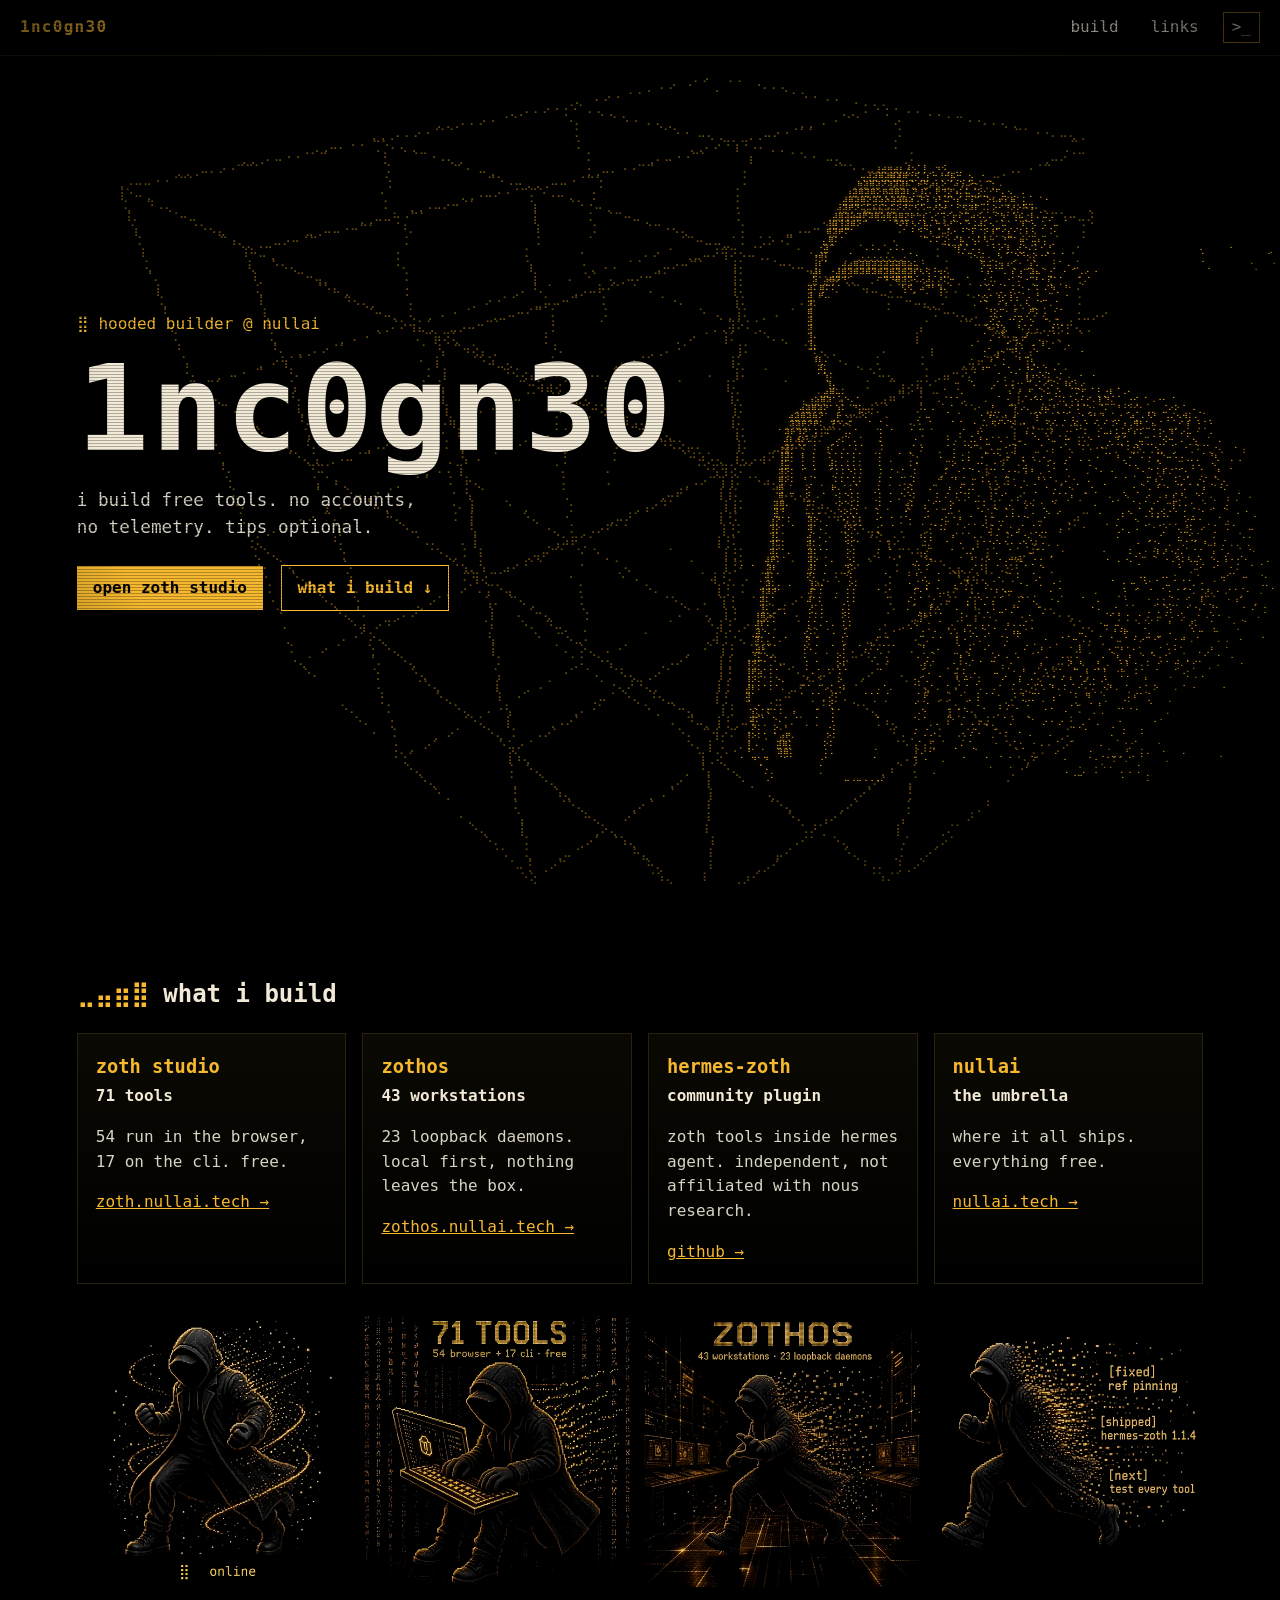
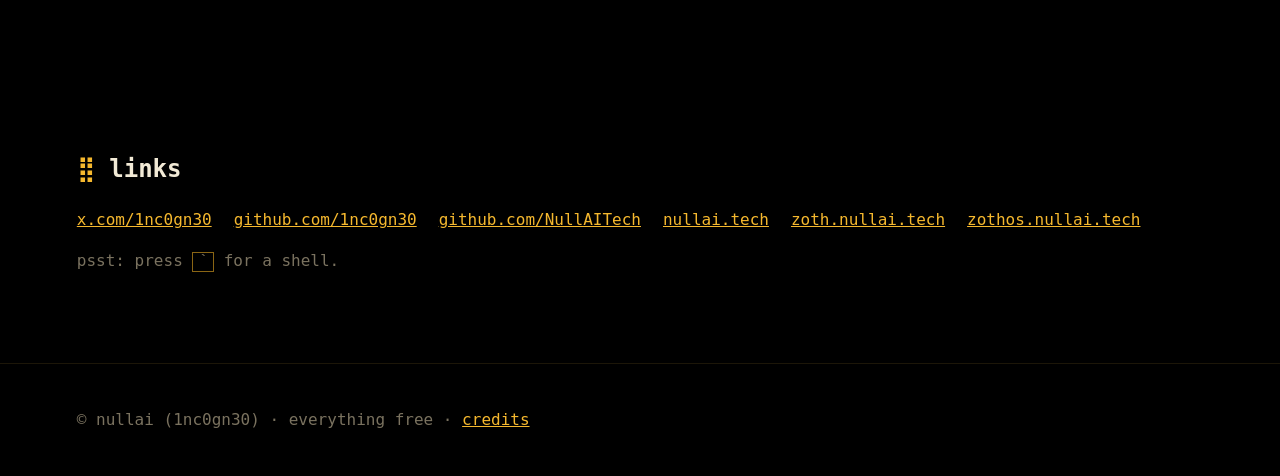
<file: index.html>
<!doctype html>
<html lang="en">
<head>
<meta charset="utf-8">
<meta name="viewport" content="width=device-width,initial-scale=1">
<title>1nc0gn30 · hooded builder @ nullai</title>
<meta name="description" content="1nc0gn30 builds free tools at nullai: zoth studio (71 tools), zothos (43 workstations), hermes-zoth. everything free, tips optional.">
<link rel="canonical" href="https://1nc0gn30.si/">
<meta name="theme-color" content="#000000">
<meta property="og:type" content="website">
<meta property="og:url" content="https://1nc0gn30.si/">
<meta property="og:title" content="1nc0gn30 · hooded builder @ nullai">
<meta property="og:description" content="zoth studio · zothos · hermes-zoth · nullai. everything free.">
<meta property="og:image" content="https://1nc0gn30.si/assets/og.jpg">
<meta property="og:image:width" content="1200"><meta property="og:image:height" content="630">
<meta property="og:image:alt" content="1nc0gn30 character board: a faceless hooded pixel-art hacker in gold on black">
<meta name="twitter:card" content="summary_large_image">
<meta name="twitter:site" content="@1nc0gn30">
<meta name="twitter:image" content="https://1nc0gn30.si/assets/og.jpg">
<link rel="icon" href="assets/avatar.jpg">
<link rel="stylesheet" href="style.css">
<script type="application/ld+json">{"@context":"https://schema.org","@type":"Person","name":"1nc0gn30","url":"https://1nc0gn30.si/","affiliation":{"@type":"Organization","name":"NullAI","url":"https://nullai.tech"},"sameAs":["https://x.com/1nc0gn30","https://github.com/1nc0gn30","https://github.com/NullAITech"]}</script>
</head>
<body>
<a class="skip" href="#main">skip to content</a>
<div class="crt" aria-hidden="true"></div>
<header class="bar">
  <a href="#top" class="logo glitch" data-t="1nc0gn30">1nc0gn30</a>
  <nav aria-label="sections"><a href="#build">build</a><a href="#links">links</a><button id="termBtn" type="button" aria-label="open terminal">&gt;_</button></nav>
</header>
<main id="main">
<section id="top" class="hero">
  <pre id="lattice" class="lattice" aria-hidden="true"></pre>
  <div class="hero-copy">
    <p class="kicker">⣿ hooded builder @ nullai</p>
    <h1 class="glitch" data-t="1nc0gn30">1nc0gn30</h1>
    <p class="lede">i build free tools. no accounts, no telemetry. tips optional.</p>
    <p class="cta"><a class="btn" href="https://zoth.nullai.tech">open zoth studio</a> <a class="btn ghost" href="#build">what i build ↓</a></p>
  </div>
  <figure class="sprite">
    <pre id="ghost" class="trail" aria-hidden="true"></pre>
    <img id="spriteImg" src="assets/hero.jpg" width="231" height="344" alt="1nc0gn30: a faceless hooded figure in a long dark coat, pixel-art style">
  </figure>
</section>

<section id="build" class="build">
  <h2><span aria-hidden="true">⣀⣤⣶⣿ </span>what i build</h2>
  <ul class="cards">
    <li class="card mosh"><h3>zoth studio</h3><p class="n">71 tools</p><p>54 run in the browser, 17 on the cli. free.</p><a href="https://zoth.nullai.tech">zoth.nullai.tech →</a></li>
    <li class="card mosh"><h3>zothos</h3><p class="n">43 workstations</p><p>23 loopback daemons. local first, nothing leaves the box.</p><a href="https://zothos.nullai.tech">zothos.nullai.tech →</a></li>
    <li class="card mosh"><h3>hermes-zoth</h3><p class="n">community plugin</p><p>zoth tools inside hermes agent. independent, not affiliated with nous research.</p><a href="https://github.com/1nc0gn30/hermes-zoth">github →</a></li>
    <li class="card mosh"><h3>nullai</h3><p class="n">the umbrella</p><p>where it all ships. everything free.</p><a href="https://nullai.tech">nullai.tech →</a></li>
    <!-- coming soon (repos private for now): skillcheck, ctxmap, agent-skills-atlas
    <li class="card mosh"><h3>skillcheck</h3><p>lint agent skill folders before you share them.</p><a href="https://github.com/NullAITech/skillcheck">github →</a></li>
    <li class="card mosh"><h3>ctxmap</h3><p>see which files eat an agent's context window.</p><a href="https://github.com/NullAITech/ctxmap">github →</a></li>
    <li class="card mosh"><h3>agent-skills-atlas</h3><p>uncommon mit-licensed agent skills.</p><a href="https://github.com/NullAITech/agent-skills-atlas">github →</a></li>
    -->
  </ul>
  <div class="strip" aria-label="recent posts">
    <img src="assets/post-01.jpg" alt="1nc0gn30 intro still" loading="lazy" width="512" height="512">
    <img src="assets/post-02.jpg" alt="zoth studio still" loading="lazy" width="512" height="512">
    <img src="assets/post-03.jpg" alt="zothos still" loading="lazy" width="512" height="512">
    <img src="assets/post-07.jpg" alt="build in public still" loading="lazy" width="512" height="512">
  </div>
</section>

<section id="links" class="links">
  <h2><span aria-hidden="true">⣿ </span>links</h2>
  <ul>
    <li><a href="https://x.com/1nc0gn30">x.com/1nc0gn30</a></li>
    <li><a href="https://github.com/1nc0gn30">github.com/1nc0gn30</a></li>
    <li><a href="https://github.com/NullAITech">github.com/NullAITech</a></li>
    <li><a href="https://nullai.tech">nullai.tech</a></li>
    <li><a href="https://zoth.nullai.tech">zoth.nullai.tech</a></li>
    <li><a href="https://zothos.nullai.tech">zothos.nullai.tech</a></li>
  </ul>
  <p class="hint">psst: press <kbd>`</kbd> for a shell.</p>
</section>
</main>
<footer><p>© nullai (1nc0gn30) · everything free · <a href="credits.html">credits</a></p></footer>

<dialog id="term" aria-label="terminal">
  <pre id="termOut" aria-live="polite"></pre>
  <form id="termForm" method="dialog"><label for="termIn">$</label><input id="termIn" autocomplete="off" spellcheck="false" aria-label="command"></form>
</dialog>
<script src="main.js" defer></script>
</body>
</html>
</file>
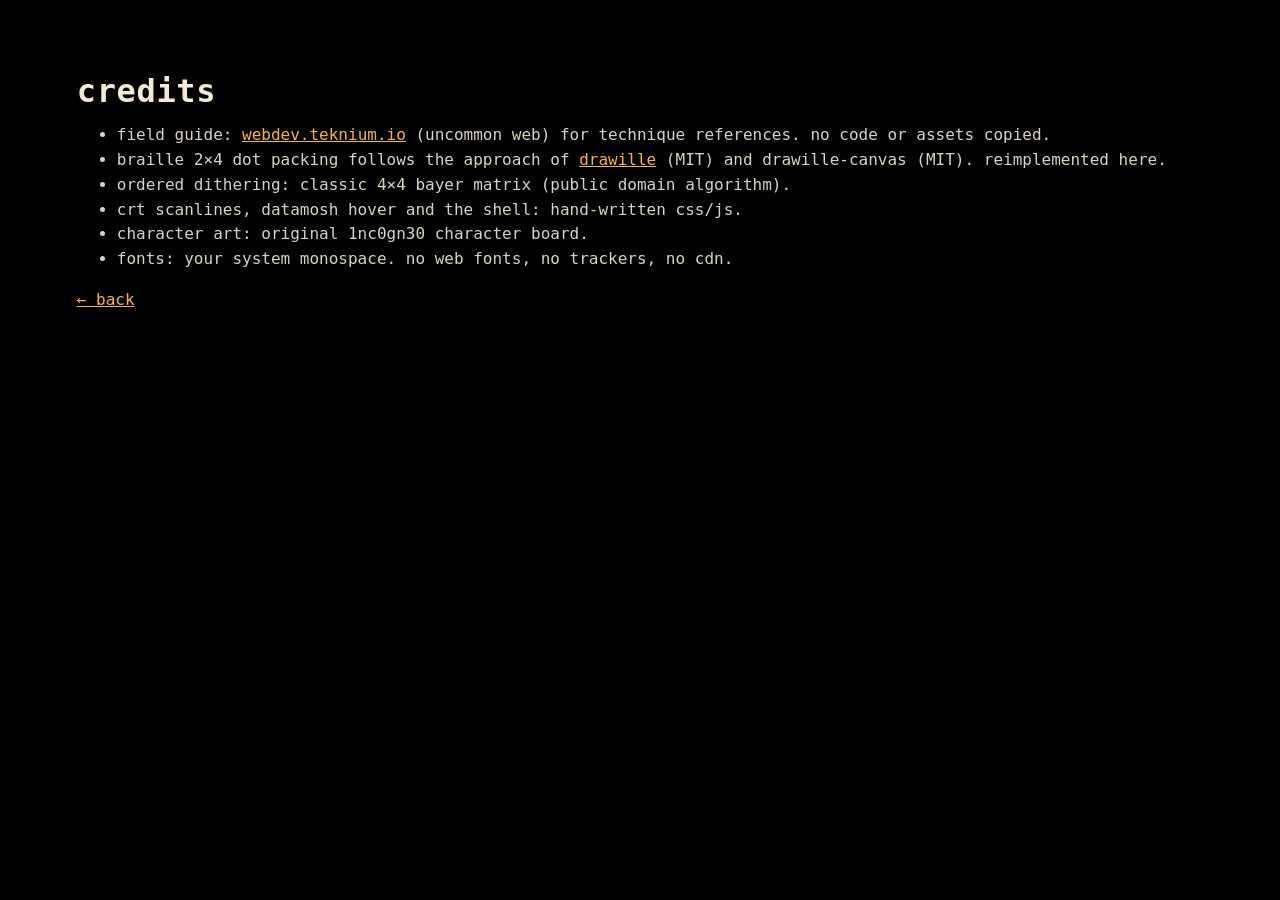
<file: credits.html>
<!doctype html><html lang="en"><head><meta charset="utf-8"><meta name="viewport" content="width=device-width,initial-scale=1"><title>credits · 1nc0gn30</title><link rel="stylesheet" href="style.css"></head><body><main id="main"><section>
<h1 style="font-size:2rem">credits</h1>
<ul>
<li>field guide: <a href="https://webdev.teknium.io">webdev.teknium.io</a> (uncommon web) for technique references. no code or assets copied.</li>
<li>braille 2×4 dot packing follows the approach of <a href="https://github.com/asciimoo/drawille">drawille</a> (MIT) and drawille-canvas (MIT). reimplemented here.</li>
<li>ordered dithering: classic 4×4 bayer matrix (public domain algorithm).</li>
<li>crt scanlines, datamosh hover and the shell: hand-written css/js.</li>
<li>character art: original 1nc0gn30 character board.</li>
<li>fonts: your system monospace. no web fonts, no trackers, no cdn.</li>
</ul><p><a href="/">← back</a></p></section></main></body></html>
</file>
<file: style.css>
:root{--g:#f5b82e;--g2:#8a6514;--bg:#000;--fg:#d9d3c4;--mono:ui-monospace,"JetBrains Mono","DejaVu Sans Mono",Menlo,Consolas,monospace}
*{box-sizing:border-box}html{scroll-behavior:smooth}
body{margin:0;background:var(--bg);color:var(--fg);font:16px/1.55 var(--mono);overflow-x:hidden}
a{color:var(--g)}a:focus-visible,button:focus-visible{outline:2px solid var(--g);outline-offset:3px}
.skip{position:absolute;left:-999px}.skip:focus{left:8px;top:8px;z-index:9;background:#000;padding:6px}
.crt{pointer-events:none;position:fixed;inset:0;z-index:5;background:repeating-linear-gradient(0deg,rgba(0,0,0,.28) 0 1px,transparent 1px 3px),radial-gradient(ellipse at center,transparent 60%,rgba(0,0,0,.6));mix-blend-mode:multiply;animation:flick 6s infinite steps(1)}
@keyframes flick{0%,97%{opacity:1}98%{opacity:.85}99%{opacity:1}}
.bar{position:sticky;top:0;z-index:4;display:flex;justify-content:space-between;align-items:center;padding:12px 20px;background:rgba(0,0,0,.75);backdrop-filter:blur(4px);border-bottom:1px solid #1c1608}
.logo{color:var(--g);text-decoration:none;font-weight:700;letter-spacing:.08em}
nav a,nav button{margin-left:16px;color:var(--fg);text-decoration:none;background:none;border:1px solid var(--g2);font:inherit;padding:2px 8px;cursor:pointer}nav a{border:0}
.hero{position:relative;min-height:92vh;display:grid;grid-template-columns:1.1fr .9fr;align-items:center;padding:40px 6vw;overflow:hidden}
.lattice{position:absolute;inset:0;margin:0;color:var(--g2);font:12px/12px var(--mono);opacity:.75;white-space:pre;overflow:hidden;user-select:none}
.hero-copy{position:relative;z-index:2}
.kicker{color:var(--g);margin:0}
h1{font-size:clamp(3rem,10vw,7.5rem);line-height:1;margin:.1em 0;color:#f2ead6;letter-spacing:.02em}
.lede{max-width:34ch;font-size:1.1rem}
.btn{display:inline-block;padding:10px 16px;background:var(--g);color:#000;text-decoration:none;font-weight:700;margin:6px 8px 0 0}.btn.ghost{background:none;color:var(--g);border:1px solid var(--g)}
.sprite{position:relative;z-index:2;margin:0;justify-self:center;width:min(420px,40vw);aspect-ratio:231/344}
.sprite img{position:absolute;inset:0;width:100%;height:100%;object-fit:contain;image-rendering:pixelated;opacity:0;transition:opacity .4s}
.trail{position:absolute;left:0;top:0;margin:0;color:var(--g);font:8px/8px var(--mono);white-space:pre;text-shadow:0 0 6px rgba(245,184,46,.45);overflow:visible}
.no-js .sprite img,.reduced .sprite img{opacity:1}
section{padding:72px 6vw}h2{color:#f2ead6;font-size:1.5rem}h2 span{color:var(--g)}
.cards{list-style:none;padding:0;display:grid;grid-template-columns:repeat(auto-fit,minmax(230px,1fr));gap:16px}
.card{border:1px solid #2a210c;padding:18px;background:linear-gradient(180deg,#0b0903,#000);position:relative}
.card h3{margin:0;color:var(--g)}.card .n{margin:.2em 0;color:#f2ead6;font-weight:700}
.mosh:hover,.mosh:focus-within{animation:mosh .45s steps(3) 2;text-shadow:2px 0 #f5b82e88,-2px 0 #6af2ff55}
@keyframes mosh{0%{clip-path:inset(0 0 0 0);transform:none}33%{clip-path:inset(12% 0 55% 0);transform:translateX(6px)}66%{clip-path:inset(60% 0 8% 0);transform:translateX(-5px)}100%{clip-path:inset(0);transform:none}}
.strip{display:grid;grid-template-columns:repeat(4,1fr);gap:8px;margin-top:28px}.strip img{width:100%;height:auto;filter:grayscale(.2) contrast(1.1);transition:filter .2s}.strip img:hover{filter:none}
.links ul{list-style:none;padding:0;display:flex;flex-wrap:wrap;gap:10px 22px}
.hint{color:#7a725f}kbd{border:1px solid var(--g2);padding:0 5px}
footer{padding:28px 6vw;border-top:1px solid #1c1608;color:#7a725f}
.glitch{position:relative}.glitch:hover::before,.glitch:hover::after{content:attr(data-t);position:absolute;left:0;top:0;width:100%;overflow:hidden}
.glitch:hover::before{color:#f5b82e;transform:translate(2px,-1px);clip-path:inset(0 0 60% 0)}.glitch:hover::after{color:#6af2ff;opacity:.6;transform:translate(-2px,1px);clip-path:inset(55% 0 0 0)}
dialog{background:#050402;color:var(--g);border:1px solid var(--g);width:min(680px,92vw);padding:14px;font:14px/1.45 var(--mono)}dialog::backdrop{background:rgba(0,0,0,.7)}
#termOut{margin:0 0 8px;max-height:50vh;overflow:auto;white-space:pre-wrap}
#termForm{display:flex;gap:8px}#termIn{flex:1;background:none;border:0;color:var(--fg);font:inherit;outline:none}
@media (max-width:760px){.hero{grid-template-columns:1fr;min-height:auto;padding-top:28px}.sprite{width:min(240px,58vw);order:-1;margin:0 auto 28px}.hero-copy{z-index:3}.lattice{opacity:1;color:var(--g);filter:brightness(1.15)}.strip{grid-template-columns:repeat(2,1fr)}nav a{margin-left:10px}}
@media (prefers-reduced-motion:reduce){*{animation:none!important;transition:none!important;scroll-behavior:auto!important}}
</file>
